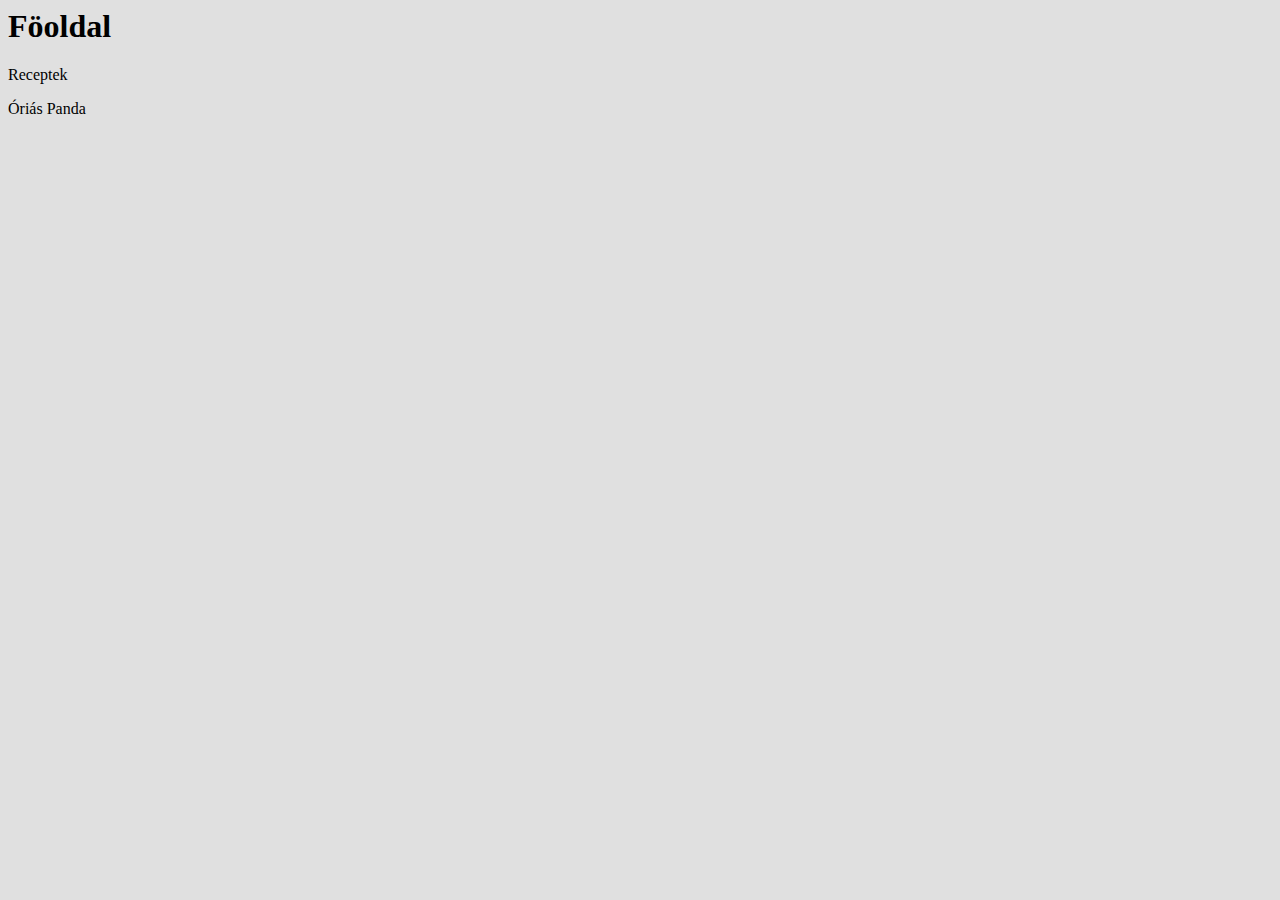
<file: index.html>
<html lang="en">
<head>
    <meta charset="UTF-8">
    <meta name="viewport" content="width=device-width, initial-scale=1.0">
    <link rel="stylesheet" href="style.css">
    <title>Home</title>
</head>
<body>
    <nav>
        <a href="index.html"><h1>Föoldal</h1></a>
    </nav>
    <a href="elso/elso.html"><p>Receptek</p></a>
    <a href="oriaspanda/oriaspanda.html"><p>Óriás Panda</p></a>

</body>
</html>
</file>
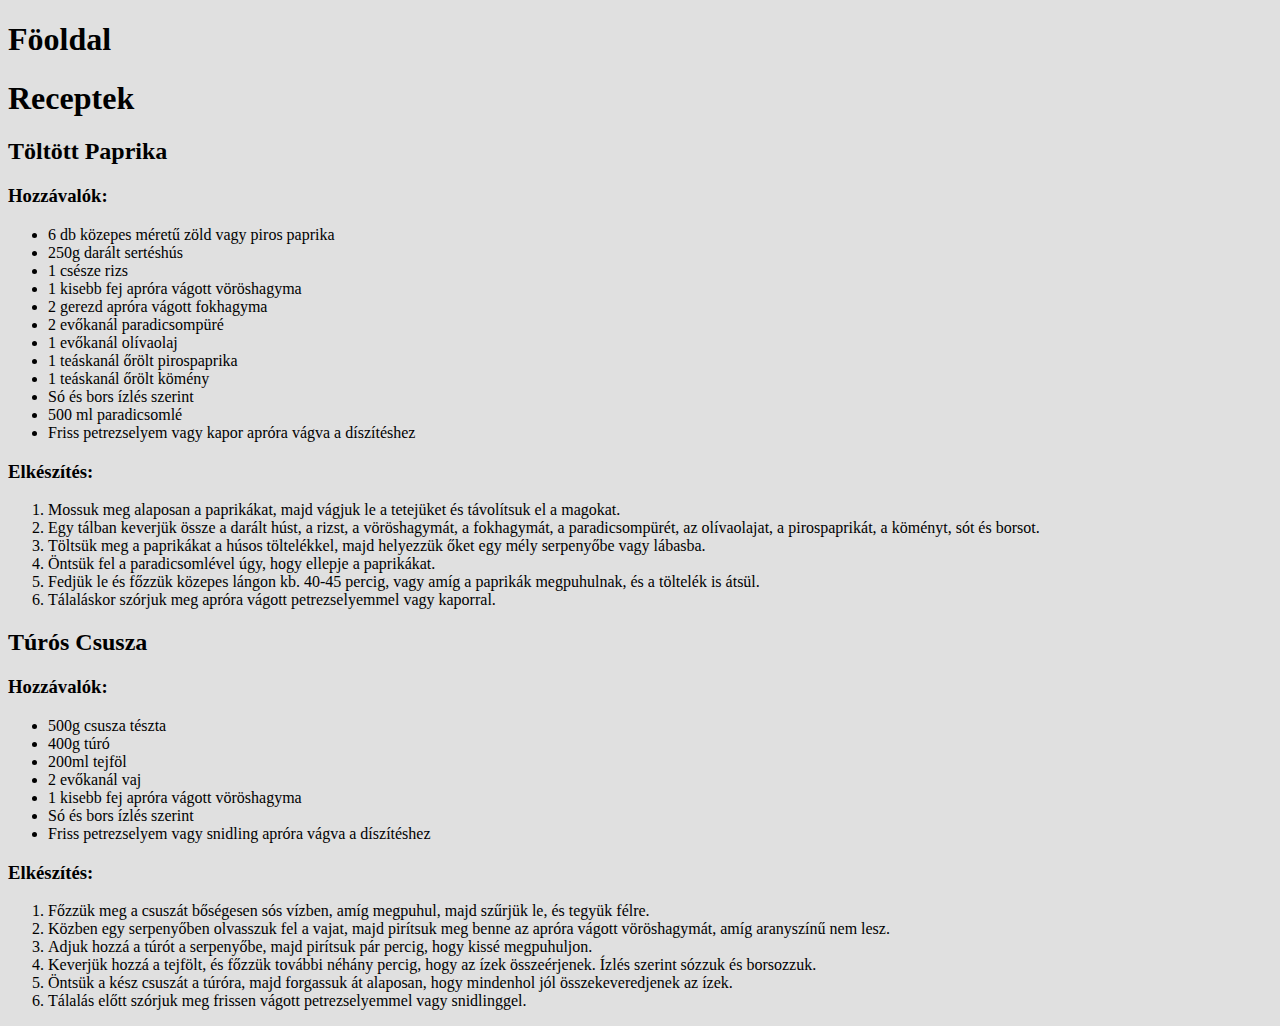
<file: elso/elso.html>
<!DOCTYPE html>
<html lang="hu">
<head>
    <meta charset="UTF-8">
    <meta name="viewport" content="width=device-width, initial-scale=1.0">
    <link rel="stylesheet" href="../style.css">
    <title>Receptek</title>
</head>
<body>
    <nav>
        <a href="../index.html"><h1>Föoldal</h1></a>
    </nav>
    <h1>Receptek</h1>
    <h2>Töltött Paprika</h2>
    <h3>Hozzávalók:</h3>
    <ul>
        <li>6 db közepes méretű zöld vagy piros paprika</li>
        <li>250g darált sertéshús</li>
        <li>1 csésze rizs</li>
        <li>1 kisebb fej apróra vágott vöröshagyma</li>
        <li>2 gerezd apróra vágott fokhagyma</li>
        <li>2 evőkanál paradicsompüré</li>
        <li>1 evőkanál olívaolaj</li>
        <li>1 teáskanál őrölt pirospaprika</li>
        <li>1 teáskanál őrölt kömény</li>
        <li>Só és bors ízlés szerint</li>
        <li>500 ml paradicsomlé</li>
        <li>Friss petrezselyem vagy kapor apróra vágva a díszítéshez</li>
    </ul>
    <h3>Elkészítés:</h3>
    <ol>
        <li>Mossuk meg alaposan a paprikákat, majd vágjuk le a tetejüket és távolítsuk el a magokat.</li>
        <li>Egy tálban keverjük össze a darált húst, a rizst, a vöröshagymát, a fokhagymát, a paradicsompürét, az olívaolajat, a pirospaprikát, a köményt, sót és borsot.</li>
        <li>Töltsük meg a paprikákat a húsos töltelékkel, majd helyezzük őket egy mély serpenyőbe vagy lábasba.</li>
        <li>Öntsük fel a paradicsomlével úgy, hogy ellepje a paprikákat.</li>
        <li>Fedjük le és főzzük közepes lángon kb. 40-45 percig, vagy amíg a paprikák megpuhulnak, és a töltelék is átsül.</li>
        <li>Tálaláskor szórjuk meg apróra vágott petrezselyemmel vagy kaporral.</li>
    </ol>
    <h2>Túrós Csusza</h2>
    <h3>Hozzávalók:</h3>
    <ul>
        <li>500g csusza tészta</li>
        <li>400g túró</li>
        <li>200ml tejföl</li>
        <li>2 evőkanál vaj</li>
        <li>1 kisebb fej apróra vágott vöröshagyma</li>
        <li>Só és bors ízlés szerint</li>
        <li>Friss petrezselyem vagy snidling apróra vágva a díszítéshez</li>
    </ul>
    <h3>Elkészítés:</h3>
    <ol>
        <li>Főzzük meg a csuszát bőségesen sós vízben, amíg megpuhul, majd szűrjük le, és tegyük félre.</li>
        <li>Közben egy serpenyőben olvasszuk fel a vajat, majd pirítsuk meg benne az apróra vágott vöröshagymát, amíg aranyszínű nem lesz.</li>
        <li>Adjuk hozzá a túrót a serpenyőbe, majd pirítsuk pár percig, hogy kissé megpuhuljon.</li>
        <li>Keverjük hozzá a tejfölt, és főzzük további néhány percig, hogy az ízek összeérjenek. Ízlés szerint sózzuk és borsozzuk.</li>
        <li>Öntsük a kész csuszát a túróra, majd forgassuk át alaposan, hogy mindenhol jól összekeveredjenek az ízek.</li>
        <li>Tálalás előtt szórjuk meg frissen vágott petrezselyemmel vagy snidlinggel.</li>
    </ol>
</body>
</html>
</file>
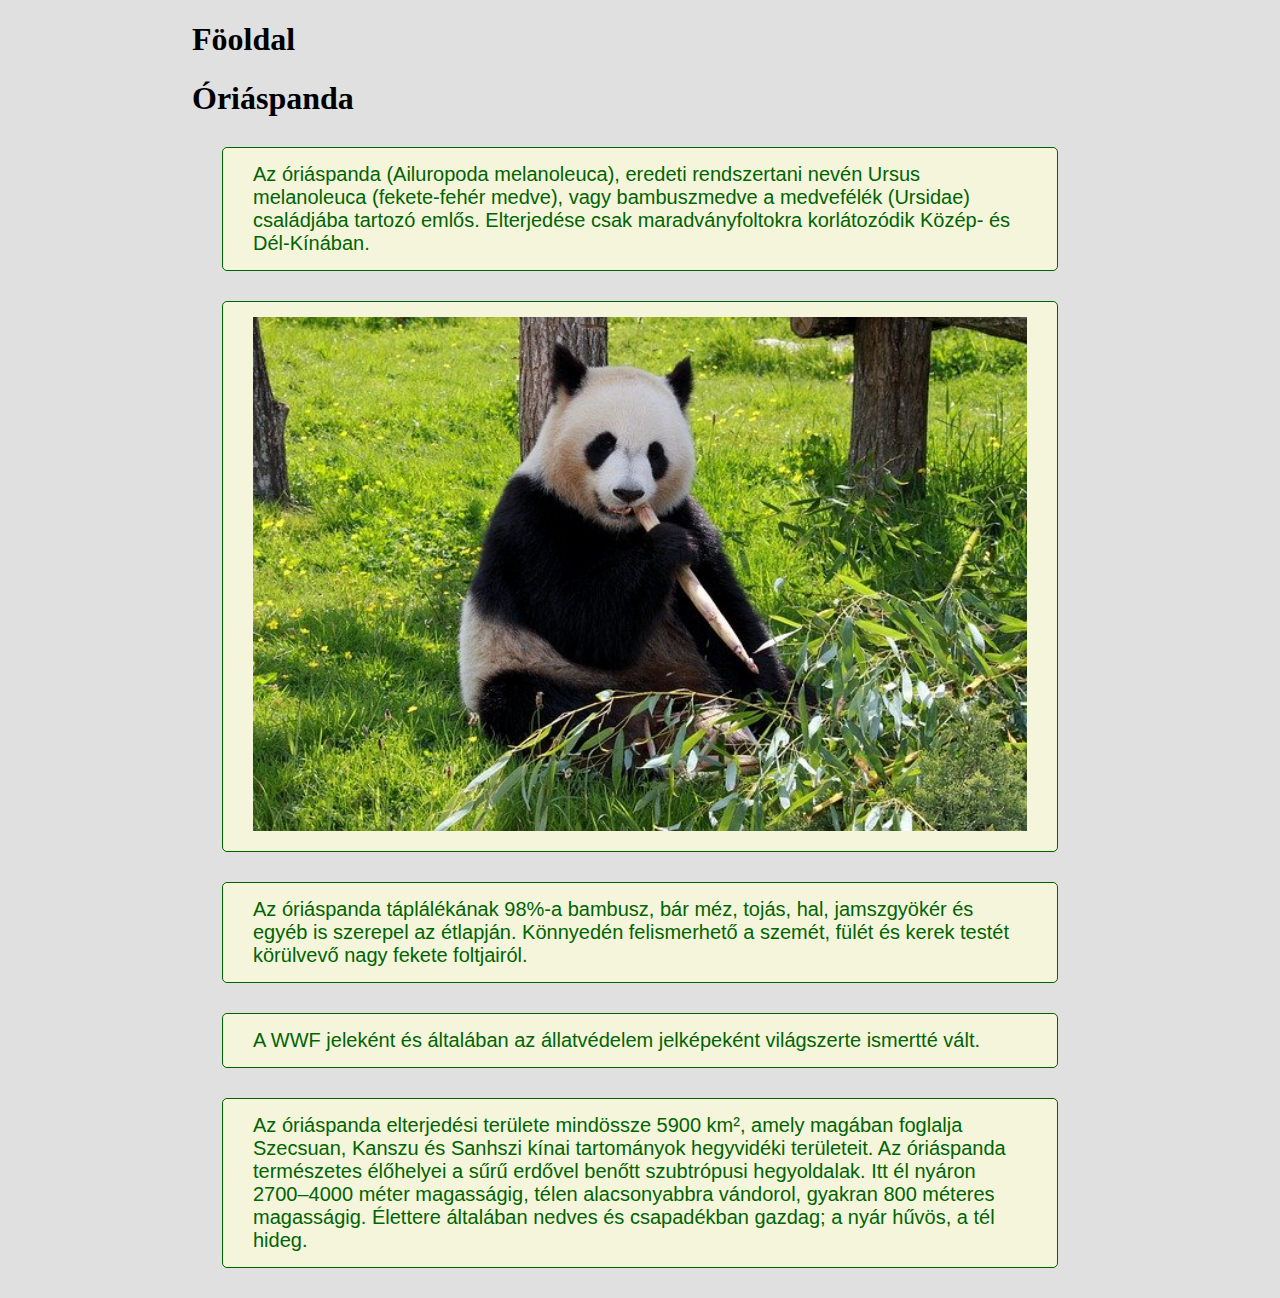
<file: oriaspanda/oriaspanda.html>
<!DOCTYPE html>
<html lang="hu">
<head>
    <meta charset="UTF-8">
    <title>Az óriáspanda</title>
    <link rel="stylesheet" href="../style.css">
    <link rel="stylesheet" href="oriaspanda.css">
</head>
<body>
    <nav>
        <a href="../index.html"><h1>Föoldal</h1></a>
    </nav>
    <h1>Óriáspanda</h1>
    <p>Az óriáspanda (Ailuropoda melanoleuca), eredeti rendszertani nevén Ursus melanoleuca
        (fekete-fehér medve), vagy
        bambuszmedve a medvefélék (Ursidae) családjába tartozó emlős. Elterjedése csak maradványfoltokra korlátozódik
        Közép- és Dél-Kínában.</p>
    <p><img src="panda.jpg" alt="Óriáspanda"></p>
    <p>Az óriáspanda táplálékának 98%-a bambusz, bár méz, tojás, hal, jamszgyökér és egyéb is szerepel az étlapján.
        Könnyedén felismerhető a szemét, fülét és kerek testét körülvevő nagy fekete foltjairól.</p>
    <p>A WWF jeleként és általában az állatvédelem jelképeként világszerte ismertté vált.</p>
    <p>Az óriáspanda elterjedési területe mindössze 5900 km², amely magában foglalja Szecsuan, Kanszu és Sanhszi kínai tartományok hegyvidéki területeit. Az óriáspanda természetes élőhelyei a sűrű erdővel benőtt szubtrópusi hegyoldalak. Itt él nyáron 2700–4000 méter magasságig, télen alacsonyabbra vándorol, gyakran 800 méteres magasságig. Élettere általában nedves és csapadékban gazdag; a nyár hűvös, a tél hideg.
    </p>
</body>
</html>
</file>
<file: style.css>
body{
    background-color: rgb(224, 224, 224);
}

a:link{
    color: rgb(0, 0, 0);
    text-decoration: none; 
}

a:visited{
    color: rgb(0, 0, 0);
    text-decoration: none; 
}

a:hover{ 
    color: rgb(0, 0, 0);
    text-decoration: none; 
}

a:active{ 
    color: rgb(0, 0, 0);
    text-decoration: none; 
}
</file>
<file: oriaspanda/oriaspanda.css>
p {
    color: darkgreen;
    background-color: beige;
    padding: 15px 30px;
    margin: 30px;
    border-radius: 5px;
    border: 1px solid darkgreen;
    font-size: 20px; /* Font méretének hozzáadása */
    font-family: Arial, Helvetica, sans-serif;
}

img {
    width: 100%;
}

body {
    width: 70%; /* A százalékos értékek után százalék jelölés szükséges */
    margin: 0 auto; /* Margin értékeinek megfelelő formátumúvá alakítása */
}
</file>
